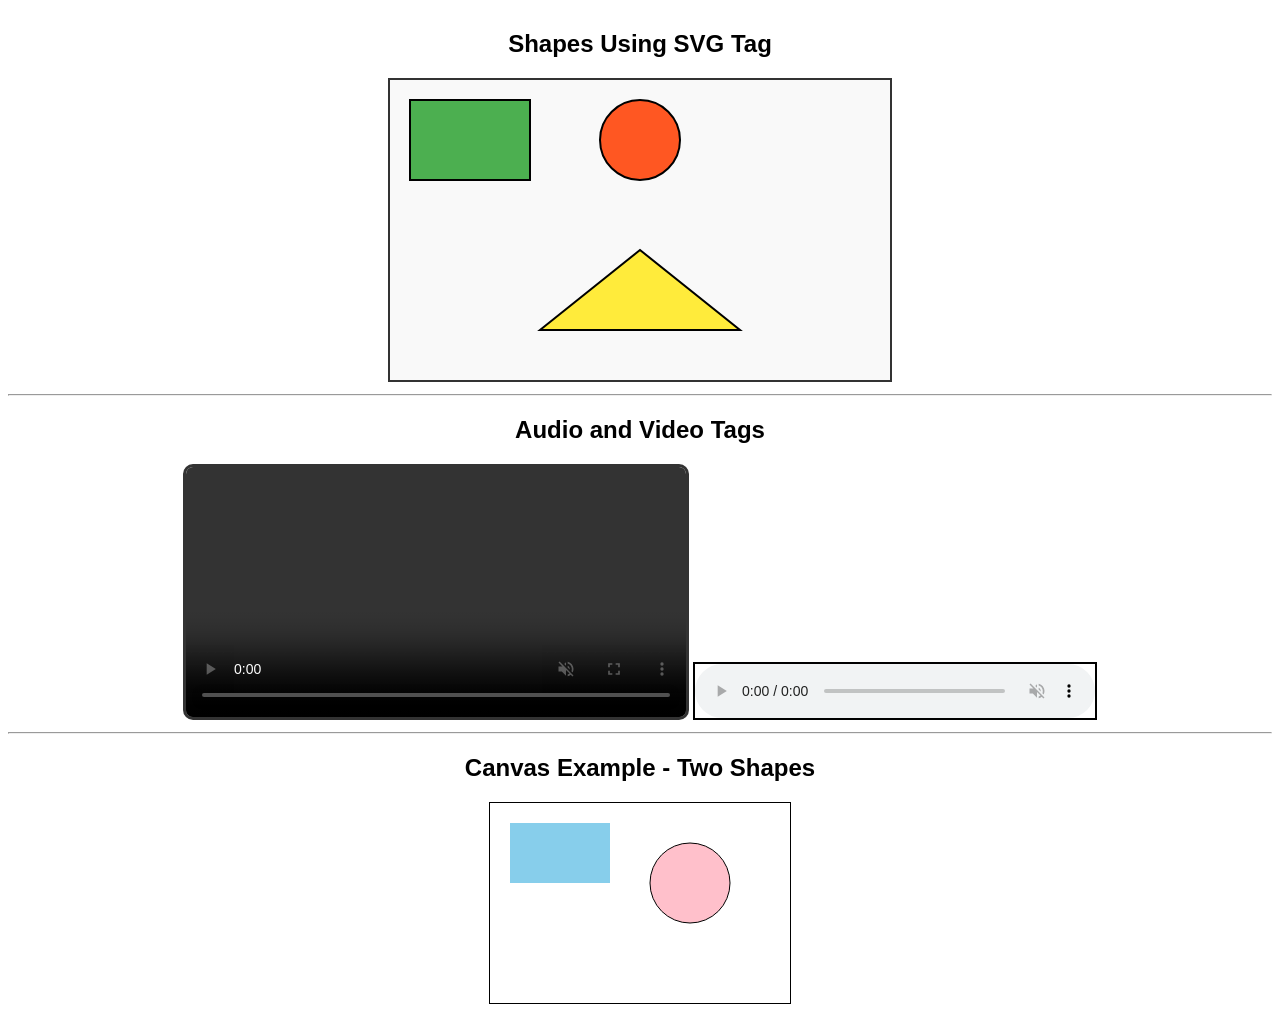
<file: AI Tools for Front-End Developers/Html5/Lab/index.html>
<!DOCTYPE html>
<html lang="en">
<head>
  <meta charset="UTF-8">
  <meta name="viewport" content="width=device-width, initial-scale=1.0">
  <title>SVG Shapes Example</title>
  <style>
    body {
      font-family: Arial, sans-serif;
      text-align: center;
      margin-top: 30px;
     
    }
    svg {
      border: 2px solid #333;
      background-color: #f9f9f9;
    }

    video {
      width: 500px;
      border: 3px solid #333;
      border-radius: 10px;
    }
    audio {
      margin-top: 20px;
      width: 400px;
      border: 2px solid ;
    }

  </style>
</head>
<body>

  <h2>Shapes Using SVG Tag</h2>
  <svg width="500" height="300">
    <rect x="20" y="20" width="120" height="80" fill="#4caf50" stroke="black" stroke-width="2" />
    <circle cx="250" cy="60" r="40" fill="#ff5722" stroke="black" stroke-width="2" />
    <polygon points="150,250 250,170 350,250" fill="#ffeb3b" stroke="#000" stroke-width="2" />
  </svg>

  <hr>
   <h2>Audio and Video Tags </h2>

  <video src="https://www.w3schools.com/html/mov_bbb.mp4"  
         muted 
         loop 
         autoplay 
         controls>
  </video>

  <audio src="https://www.orangefreesounds.com/wp-content/uploads/2015/06/Sound-of-a-peacock.mp3"
         muted 
         loop 
         autoplay 
         controls> 
  </audio>

  <hr>
    <h2>Canvas Example - Two Shapes</h2>
  <canvas id="myCanvas" width="300" height="200" style="border:1px solid #000000;">
    Your browser does not support the HTML canvas tag.
  </canvas>

  <script>
    var c = document.getElementById("myCanvas");
    var ctx = c.getContext("2d");
    ctx.fillStyle = "skyblue";
    ctx.fillRect(20, 20, 100, 60);

    ctx.beginPath();
    ctx.arc(200, 80, 40, 0, 2 * Math.PI);
    ctx.fillStyle = "pink";
    ctx.fill();
    ctx.stroke();
  </script>
</body>
</html>
</file>
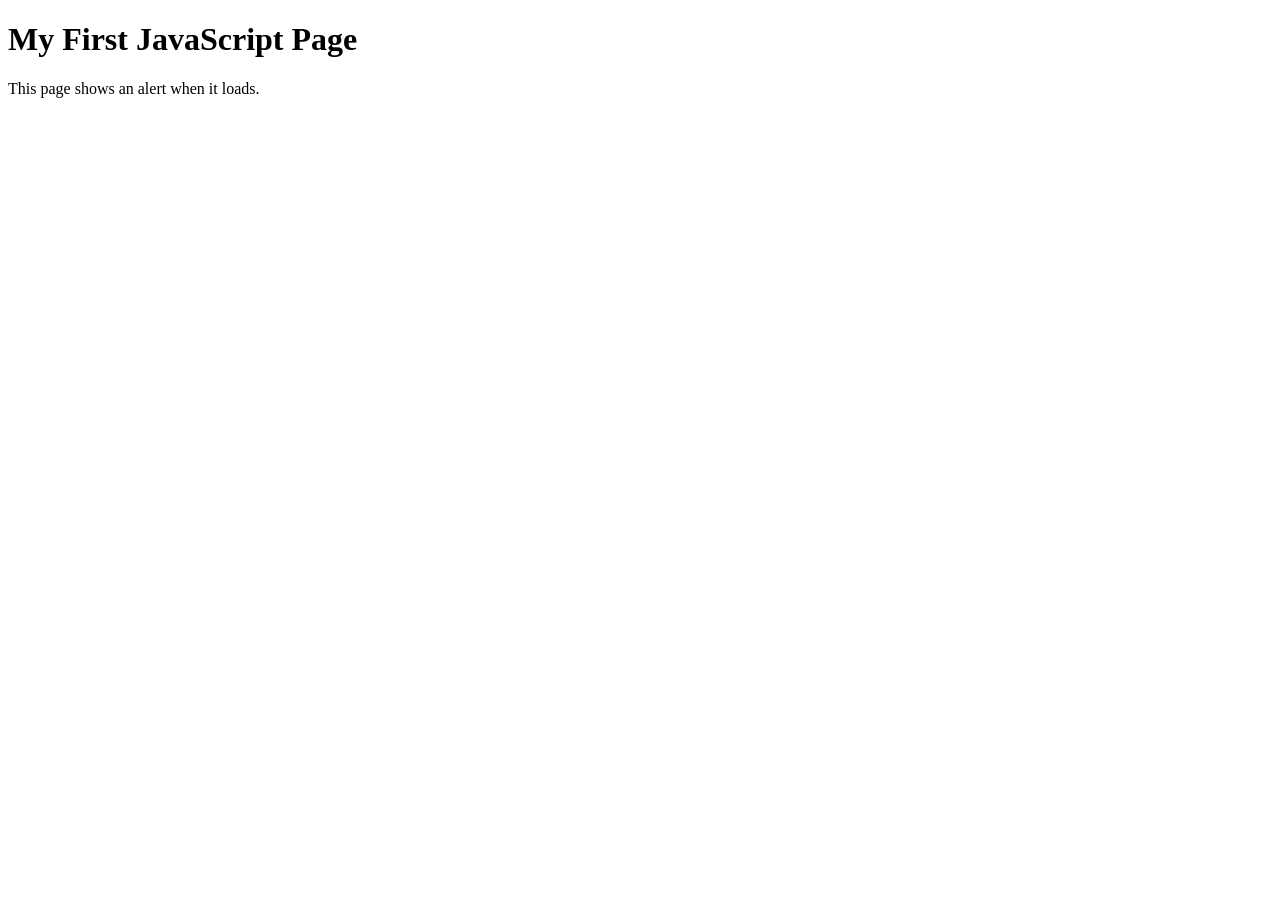
<file: AI Tools for Front-End Developers/Javascript/assignment/Lab_Task/1-task/index.html>
<!-- Task:
• Create a simple HTML page and add a <script>tag within the page.
• Write JavaScript code to display an alert box with the message "Welcome
toJavaScript!" when the page loads. -->

<!DOCTYPE html>
<html lang="en">
<head>
    <meta charset="UTF-8">
    <meta name="viewport" content="width=device-width, initial-scale=1.0">
    <title>Document</title>
</head>
<body>

    <h1>My First JavaScript Page</h1>
    <p>This page shows an alert when it loads.</p>
    
    <script>
         
         alert("welcome to JavaScript!..")
    </script>
</body>
</html>
</file>
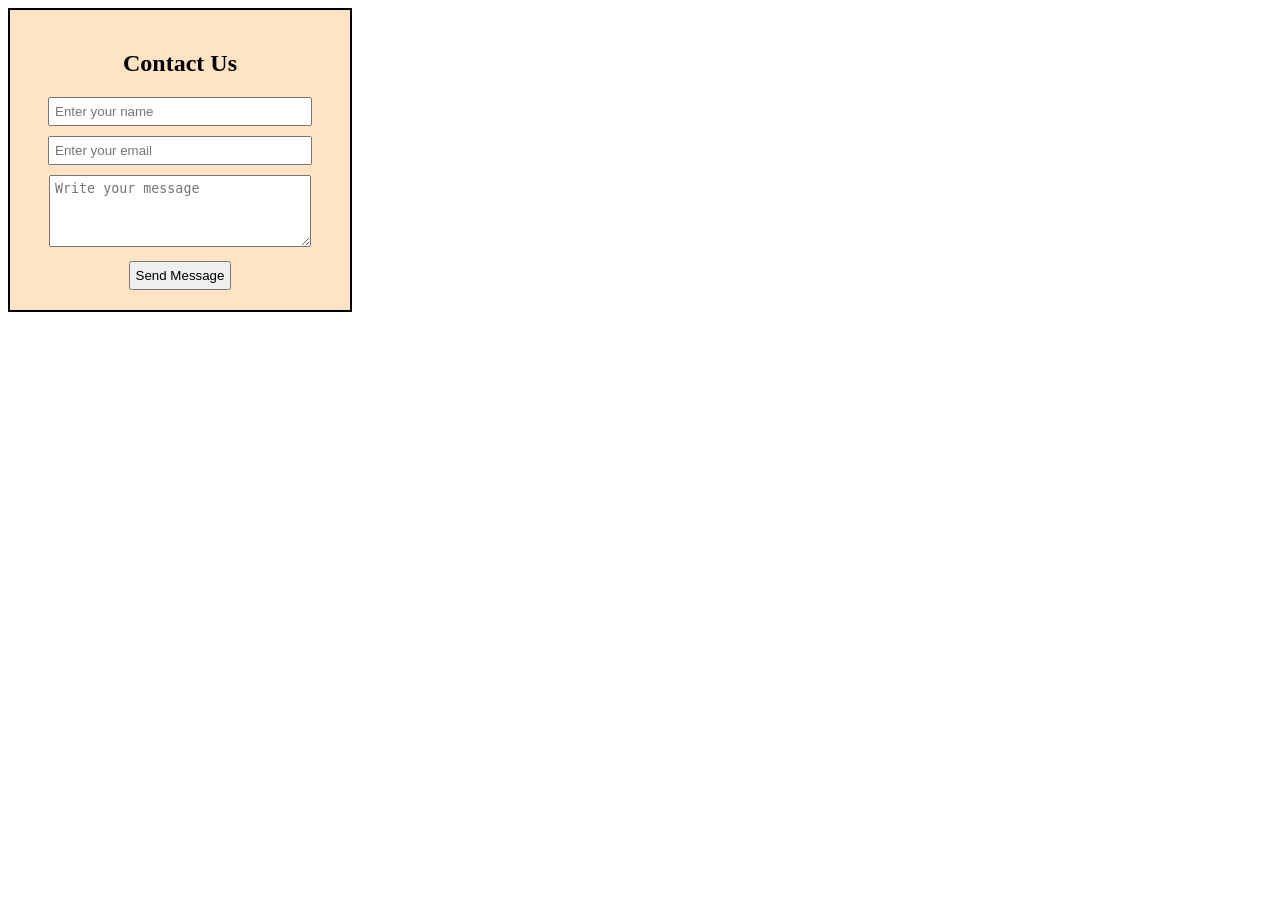
<file: AI Tools for Front-End Developers/Css/css_lab/1_HTML_Forms/form.html>
<!DOCTYPE html>
<html lang="en">
<head>
  <meta charset="UTF-8">
  <meta name="viewport" content="width=device-width, initial-scale=1.0">
  <title>Contact Form</title>
  
  <link rel="stylesheet" href="form.css">
</head>
<body>

  

  <div id="container">
    <h2>Contact Us</h2>
  <form id="contact-form">
    <div class="form-group">
      <input type="text" id="name" class="form-field" placeholder="Enter your name" required>
    </div>

    <div class="form-group">
      <input type="email" id="email" class="form-field" placeholder="Enter your email" required>
    </div>

    <div class="form-group">
      <textarea id="message" class="form-field" rows="4" placeholder="Write your message"></textarea>
    </div>

    <input type="submit" id="submit-btn" value="Send Message">
  </form>
  </div>
</body>
</html>
</file>
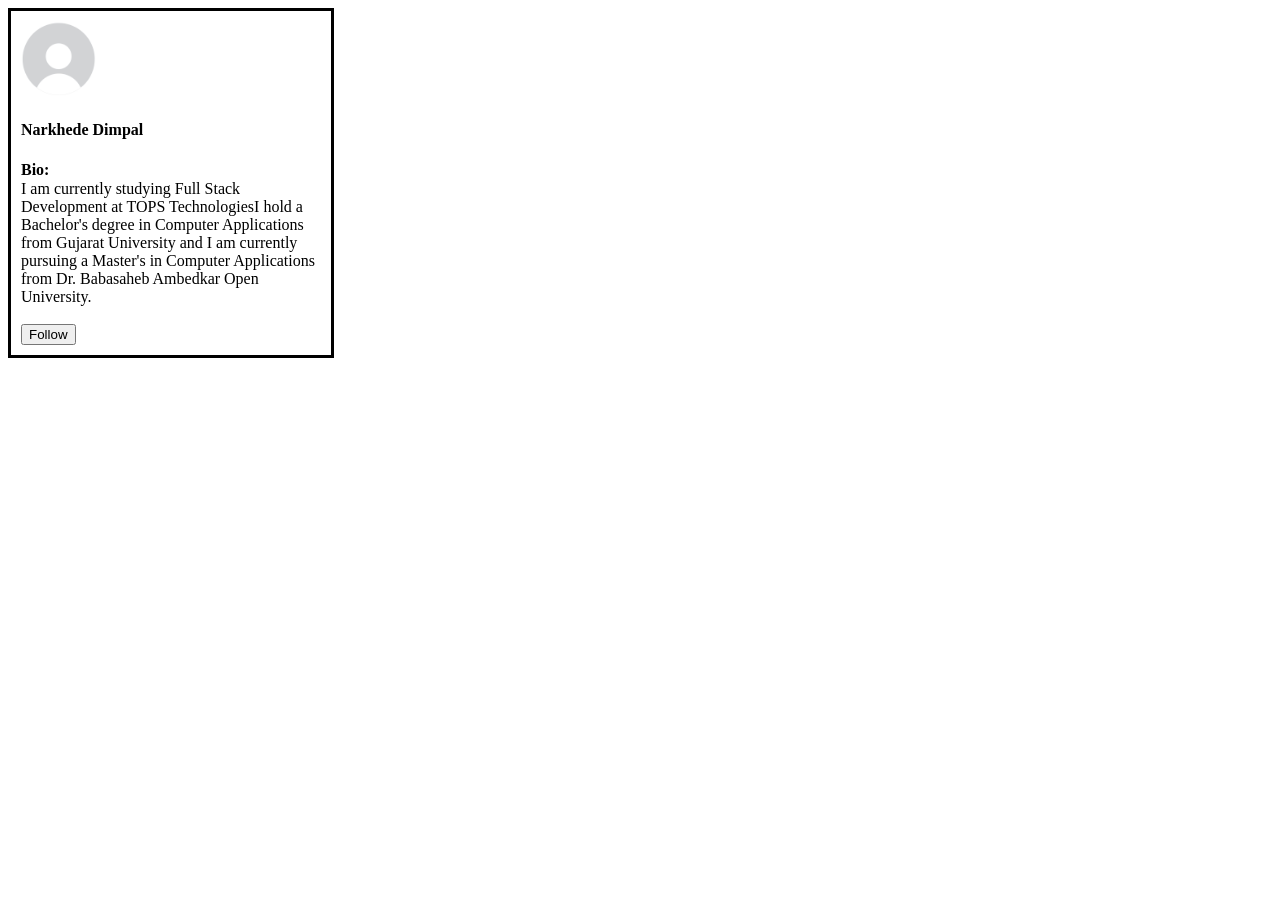
<file: AI Tools for Front-End Developers/Css/css_lab/2_profile_card_layout/profile.html>
<!DOCTYPE html>
<html lang="en">
<head>
    <meta charset="UTF-8">
    <meta name="viewport" content="width=device-width, initial-scale=1.0">
    <title>Document</title>
    <link rel="stylesheet" href="profile.css">
</head>
<body>
   <div>
        <div class="profile-card">
            <div class="profile-img">
                <img src="profile_img_task.jpg">
            </div>
            <div>
                <h4>Narkhede Dimpal</h4>
                <h4 class="bio-title">
                    Bio:
                </h4>
                <p class="bio-text">
                    I am currently studying Full Stack Development at TOPS TechnologiesI hold a Bachelor's degree in Computer Applications from Gujarat University and 
                    I am currently pursuing a Master's in Computer Applications from Dr. Babasaheb Ambedkar Open University. 
                </p>
            </div>
            <div>
              <br> <button type="submit">Follow</button>
            </div>

        </div>
   </div> 
</body>
</html>
</file>
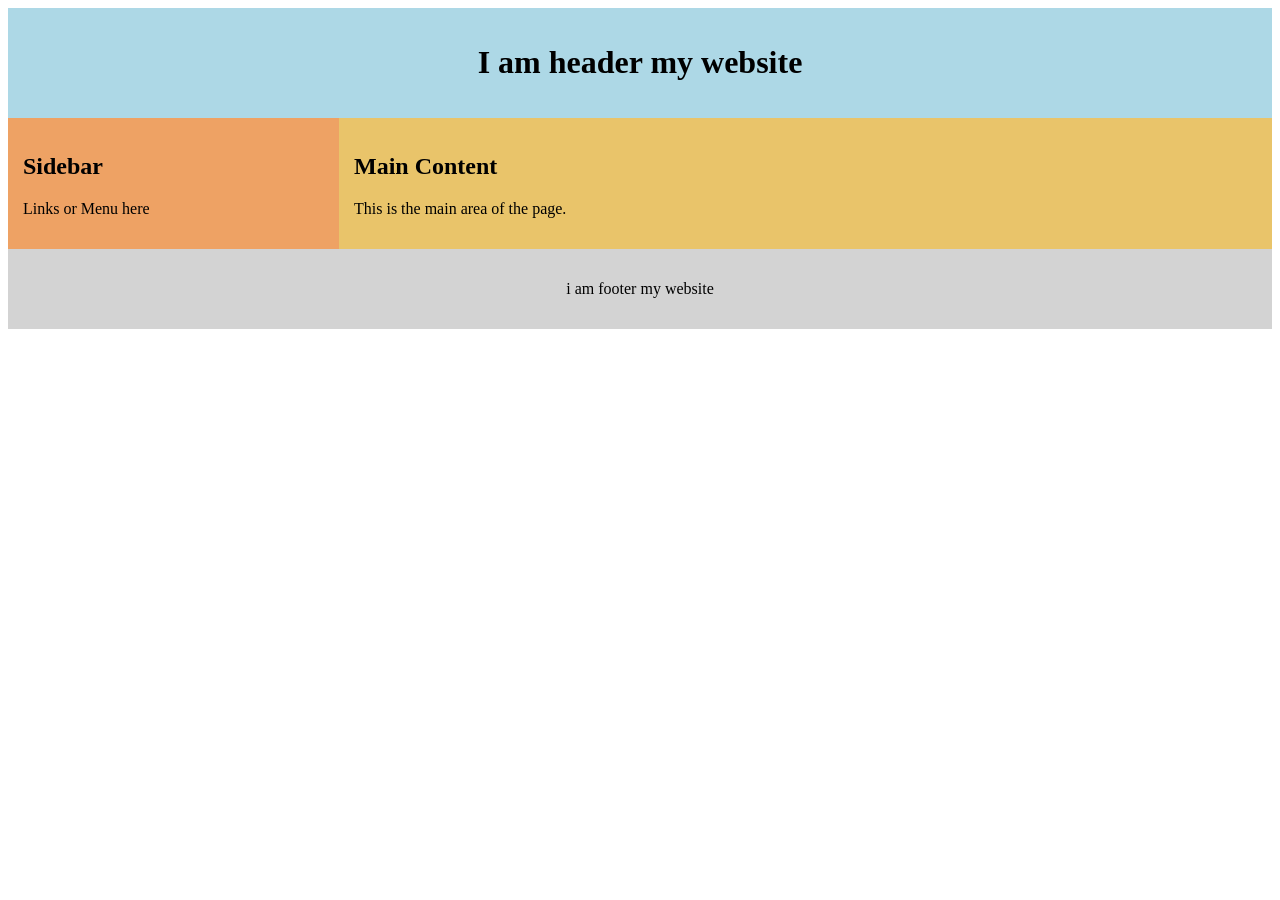
<file: AI Tools for Front-End Developers/Css/css_lab/3_webpage_layout/webpage.html>
<!DOCTYPE html>
<html lang="en">
<head>
    <meta charset="UTF-8">
    <meta name="viewport" content="width=device-width, initial-scale=1.0">
    <title>Document</title>
    
    <link rel="stylesheet" href="webpage.css">
</head>
<body>
    <header>
        <h1>I am header my website</h1>
    </header>

    <div class="container">
    <aside class="sidebar">
      <h2>Sidebar</h2>
      <p>Links or Menu here</p>
    </aside>

    <main class="main-content">
      <h2>Main Content</h2>
      <p>This is the main area of the page.</p>
    </main>
  </div>

  <footer>
    <p>i am footer my website</p>
  </footer>

</body>
</html>
</file>
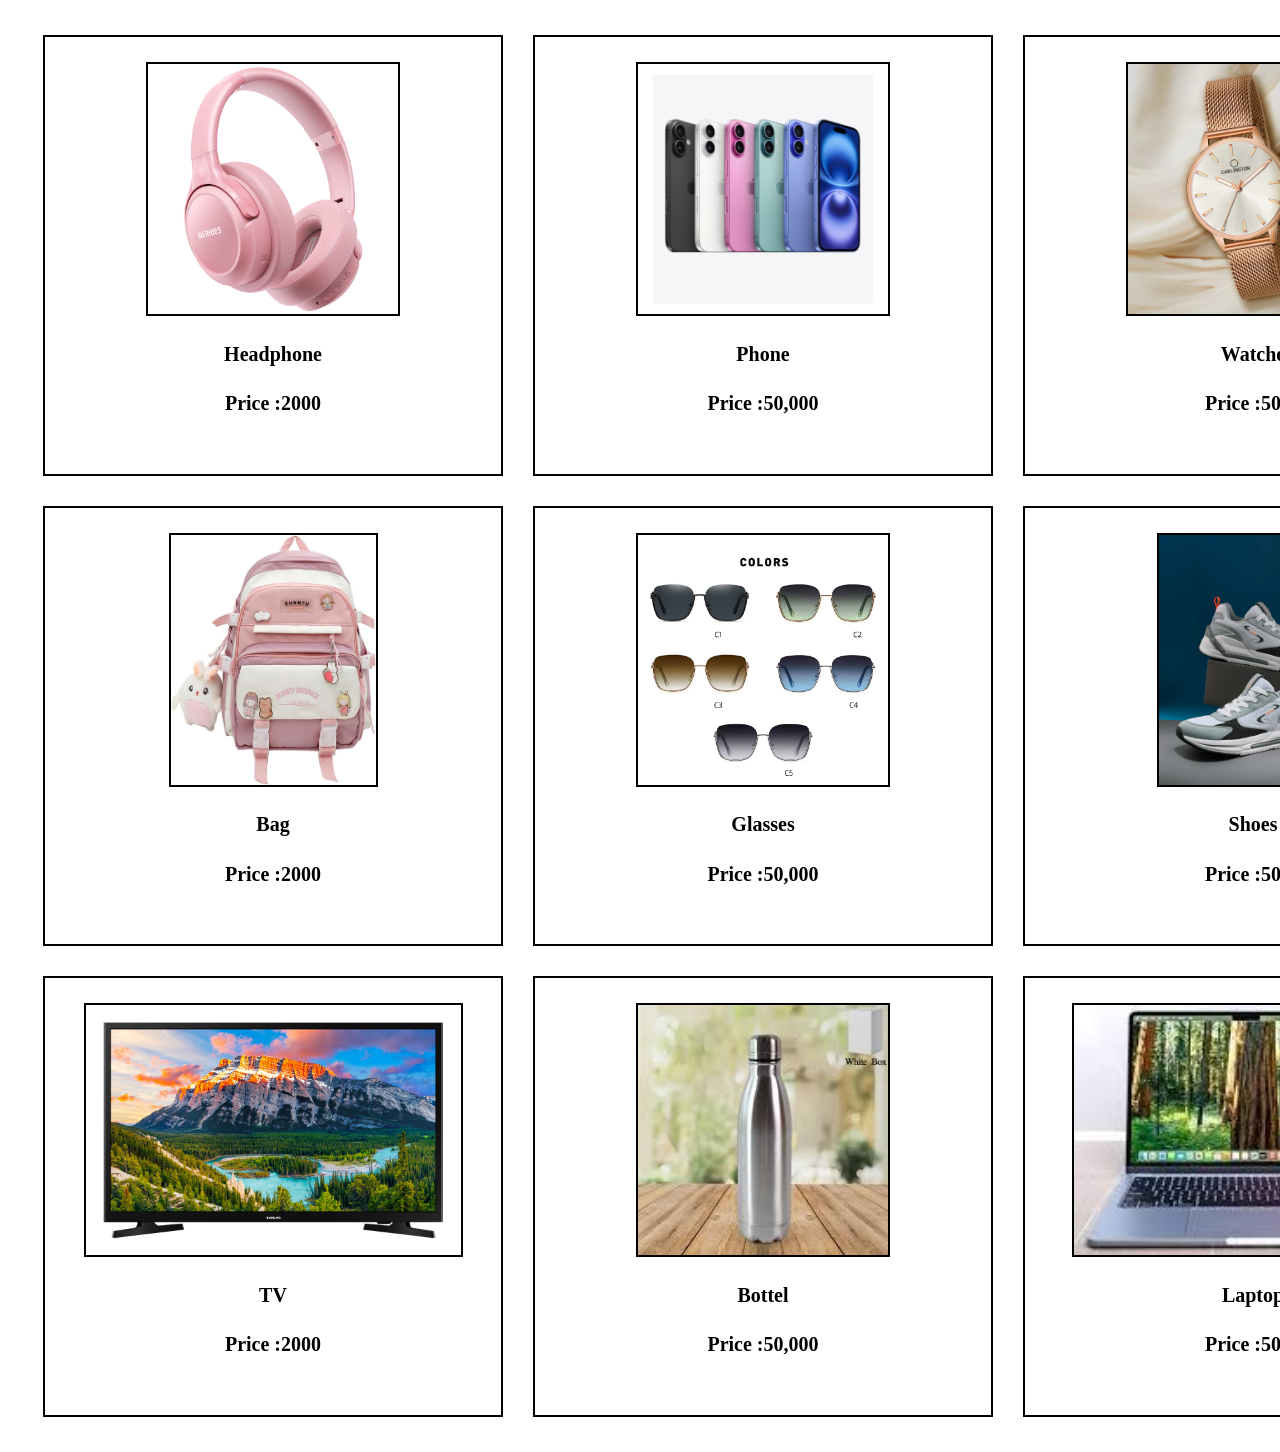
<file: AI Tools for Front-End Developers/Css/css_lab/4_product_cards/product.html>
<!DOCTYPE html>
<html lang="en">
<head>
    <meta charset="UTF-8">
    <meta name="viewport" content="width=device-width, initial-scale=1.0">
    <title>Document</title>
    <link rel="stylesheet" href="product.css">
</head>
<body>
    <div class="main-box">
        <div class="box-body">
            <div class="inner-box">
                <img src="headphone.jpg" alt="Loading">
                <h4>Headphone</h4>
                <h5> Price :2000</h5>
            </div>
            <div class="inner-box">
               <img src="mobilephone_3.jpg" alt="Loading">
                <h4>Phone</h4>
                <h5> Price :50,000</h5>  
            </div>
            <div class="inner-box">
               <img src="watches_2.jpg" alt="Loading">
                <h4>Watche</h4>
                <h5> Price :5000</h5> 
            </div>

            <div class="inner-box">
                <img src="bag-6.jpg" alt="Loading">
                <h4>Bag</h4>
                <h5> Price :2000</h5>
            </div>
            <div class="inner-box">
               <img src="glasses-9.avif" alt="Loading">
                <h4>Glasses</h4>
                <h5> Price :50,000</h5>  
            </div>
            <div class="inner-box">
               <img src="shoes-5.webp" alt="Loading">
                <h4>Shoes</h4>
                <h5> Price :5000</h5> 
            </div>

            <div class="inner-box">
                <img src="tv-4.jpg" alt="Loading">
                <h4>TV</h4>
                <h5> Price :2000</h5>
            </div>
            <div class="inner-box">
               <img src="bottel-7.jpg" alt="Loading">
                <h4>Bottel</h4>
                <h5> Price :50,000</h5>  
            </div>
            <div class="inner-box">
               <img src="laptop-8.jpg" alt="Loading">
                <h4>Laptop</h4>
                <h5> Price :5000</h5> 
            </div>
            
        </div>
    </div>
</body>
</html>
</file>
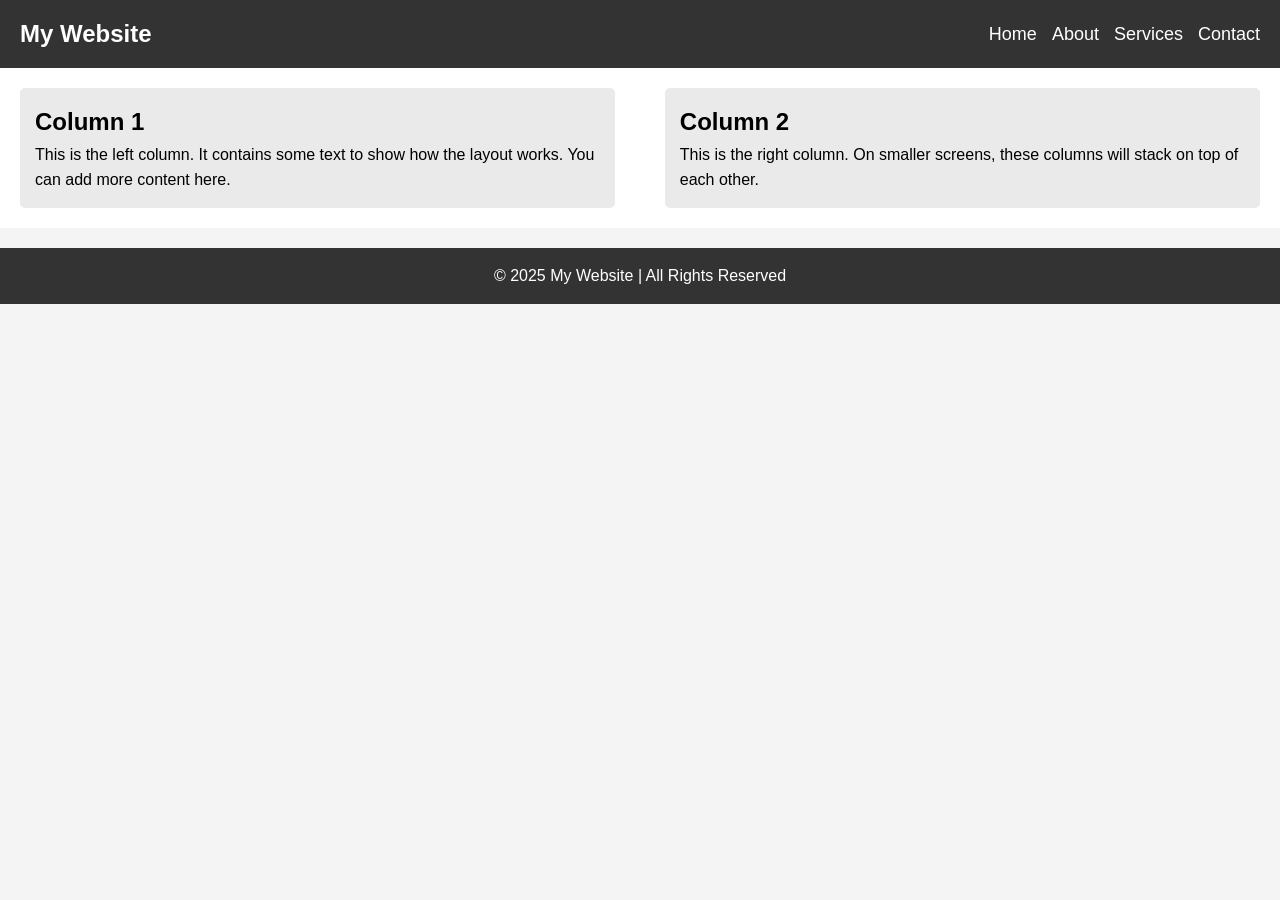
<file: AI Tools for Front-End Developers/Css/css_lab/5_responsive_webpage/responsivepage.html>
<!DOCTYPE html>
<html lang="en">
<head>
    <meta charset="UTF-8">
    <meta name="viewport" content="width=device-width, initial-scale=1.0">
    <title>Responsive Webpage</title>
    <link rel="stylesheet" href="style.css">
</head>
<body>
    <nav class="navbar">
        <h1>My Website</h1>
        <ul>
            <li><a href="#">Home</a></li>
            <li><a href="#">About</a></li>
            <li><a href="#">Services</a></li>
            <li><a href="#">Contact</a></li>
        </ul>
    </nav>

    <div class="content">
        <div class="column left">
            <h2>Column 1</h2>
            <p>This is the left column. It contains some text to show how the layout works. You can add more content here.</p>
        </div>
        <div class="column right">
            <h2>Column 2</h2>
            <p>This is the right column. On smaller screens, these columns will stack on top of each other.</p>
        </div>
    </div>

    <footer class="footer">
        <p>&copy; 2025 My Website | All Rights Reserved</p>
    </footer>

</body>
</html>
</file>
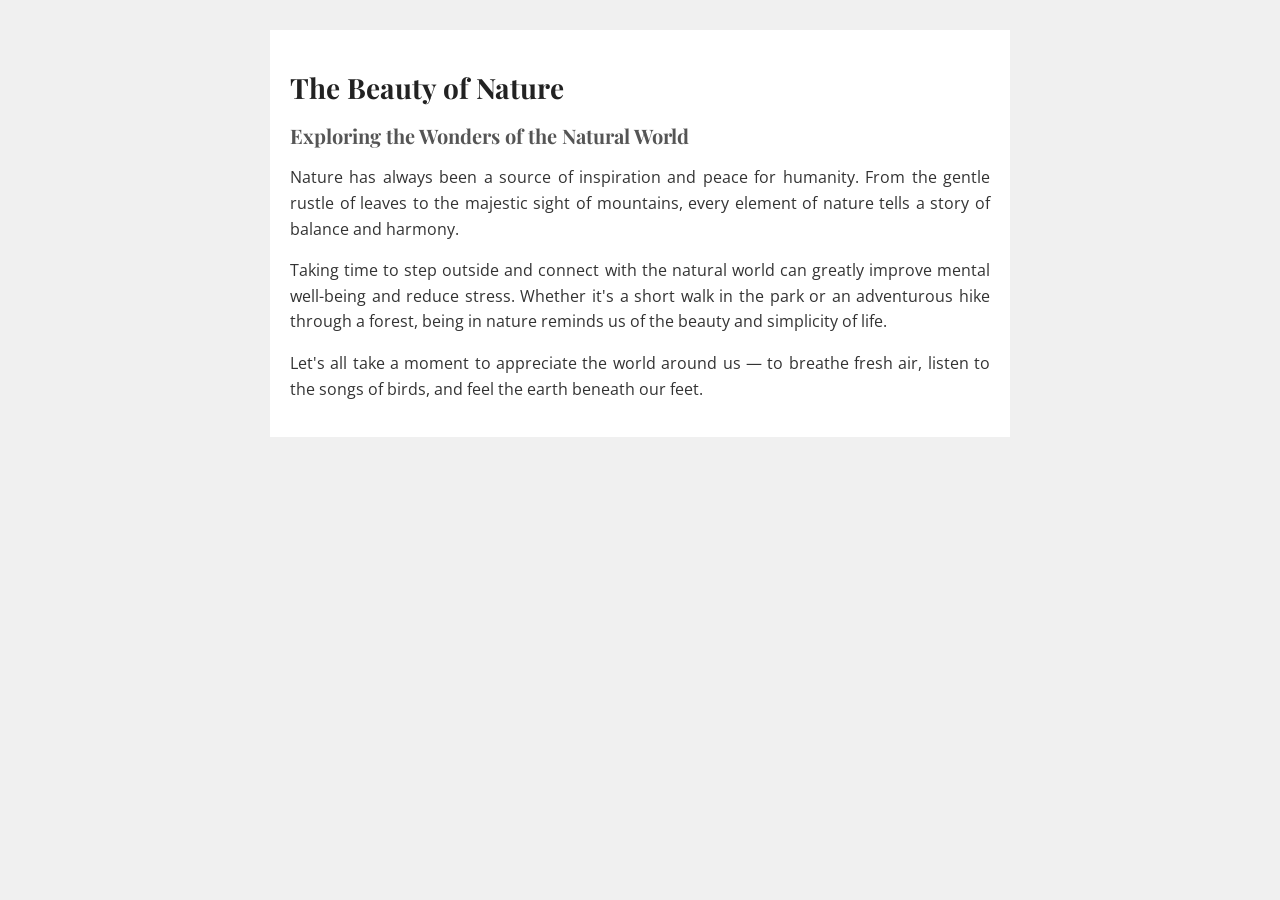
<file: AI Tools for Front-End Developers/Css/css_lab/6_blog_post_layout/blog.html>
<!DOCTYPE html>
<html lang="en">
<head>
    <meta charset="UTF-8">
    <meta name="viewport" content="width=device-width, initial-scale=1.0">
    <title>Simple Blog Post</title>

   
    <link href="https://fonts.googleapis.com/css2?family=Playfair+Display:wght@600&family=Open+Sans&display=swap" rel="stylesheet">

    <link rel="stylesheet" href="blog.css">
</head>
<body>

    <div class="blog-container">
        <h1 class="blog-title">The Beauty of Nature</h1>
        <h2 class="blog-subtitle">Exploring the Wonders of the Natural World</h2>

        <p class="blog-content">
            Nature has always been a source of inspiration and peace for humanity. 
            From the gentle rustle of leaves to the majestic sight of mountains, 
            every element of nature tells a story of balance and harmony.  
        </p>

        <p class="blog-content">
            Taking time to step outside and connect with the natural world can greatly 
            improve mental well-being and reduce stress. Whether it's a short walk in 
            the park or an adventurous hike through a forest, being in nature reminds us 
            of the beauty and simplicity of life.
        </p>

        <p class="blog-content">
            Let's all take a moment to appreciate the world around us — to breathe fresh air, 
            listen to the songs of birds, and feel the earth beneath our feet.
        </p>
    </div>

</body>
</html>
</file>
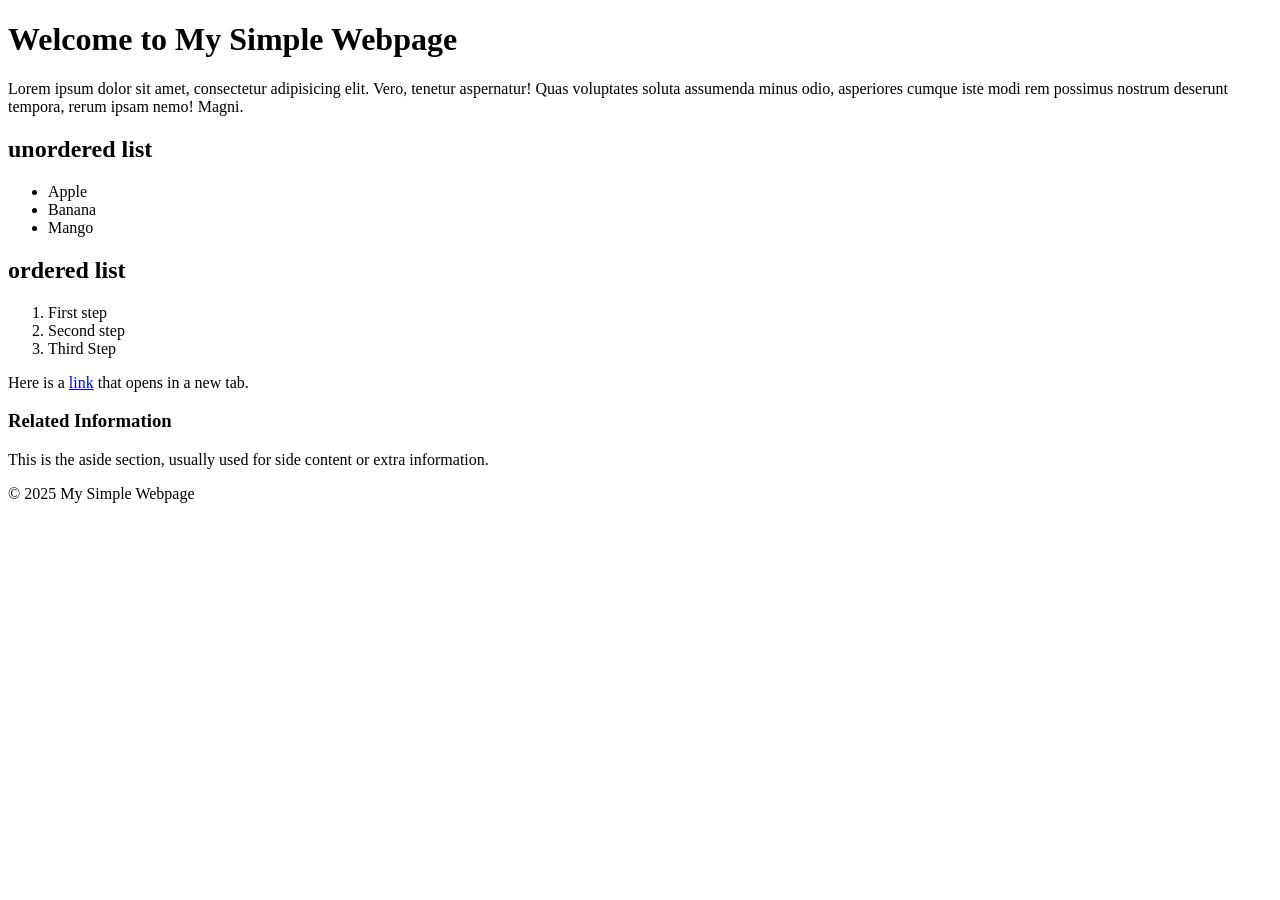
<file: AI Tools for Front-End Developers/Html/lab/HTML_BASIC/html_basic.html>
<!-- Task: Create a simple HTML webpage that includes:
    • A header (<header>), footer (<footer>), main section (<main>), and aside section (<aside>).
    • A paragraph with some basic text.
    • A list (both ordered and unordered).
    • A link that opens in a new tab. -->

<!DOCTYPE html>
<html lang="en">
<head>
    <meta charset="UTF-8">
    <meta name="viewport" content="width=device-width, initial-scale=1.0">
    <title>Document</title>
</head>
<body>
    <header>
         <h1>Welcome to My Simple Webpage</h1>
    </header>
    <main>
        <p>Lorem ipsum dolor sit amet, consectetur adipisicing elit. Vero, tenetur aspernatur! Quas voluptates soluta assumenda minus odio, asperiores cumque iste modi rem possimus nostrum deserunt tempora, rerum ipsam nemo! Magni.</p>

        <h2>unordered list</h2>
        <ul>
            <li>Apple</li>
            <li>Banana</li>
            <li>Mango</li>
        </ul>

        <h2>ordered list</h2>
        <ol>
            <li>First step</li>
            <li>Second step</li>
            <li>Third Step</li>
        </ol>

         <p>Here is a <a href="https://www.google.com" target="_blank">link</a> that opens in a new tab.</p>
    </main>

     <aside>
        <h3>Related Information</h3>
        <p>This is the aside section, usually used for side content or extra information.</p>
    </aside>

      <footer>
        <p>&copy; 2025 My Simple Webpage</p>
    </footer>
</body>
</html>
</file>
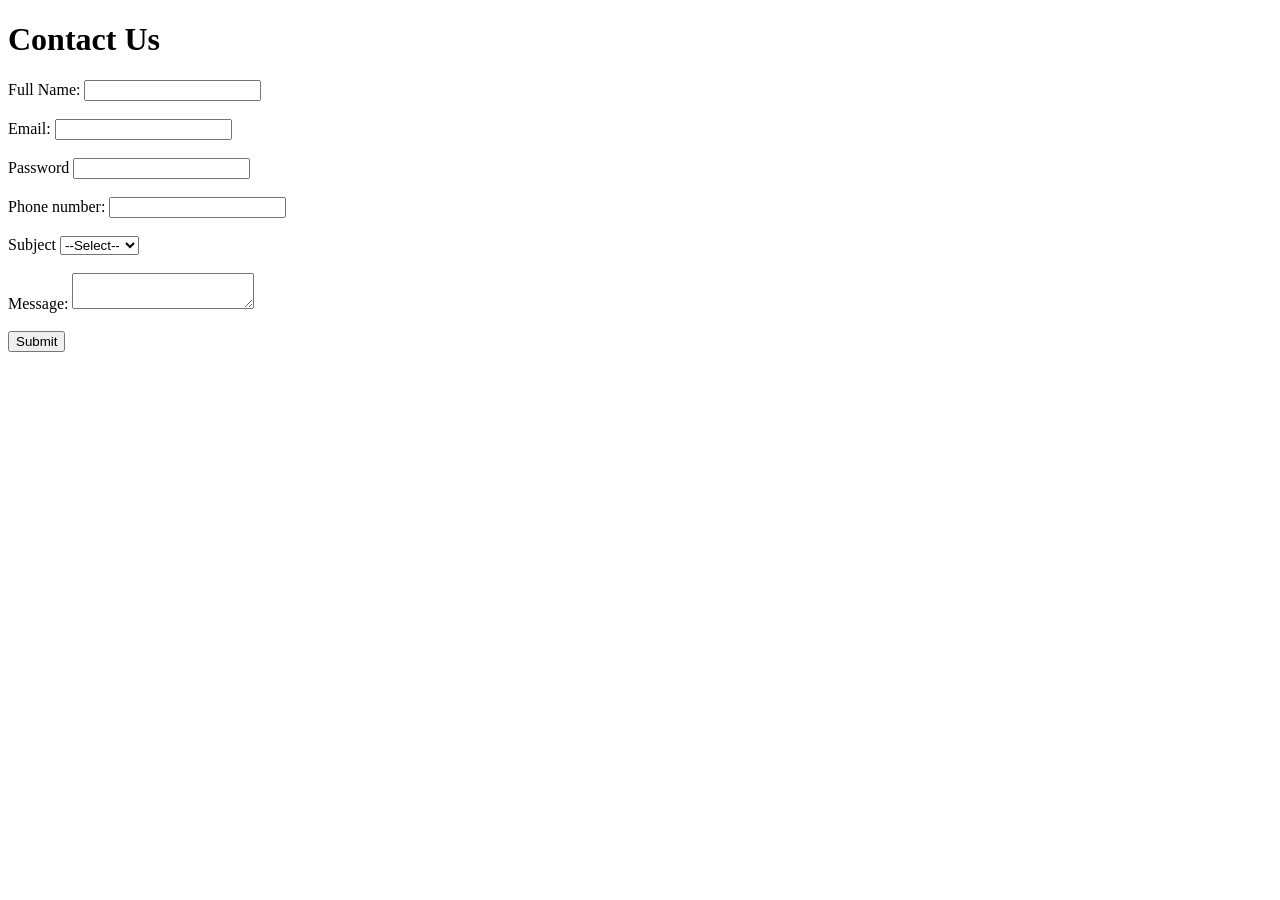
<file: AI Tools for Front-End Developers/Html/lab/HTML_FROMS/HTML_Forms.html>
<!-- Task: Create a contact form with the following fields:
    • Full name (text input)
    • Email (email input)
    • Phone number (tel input)
    • Subject (dropdown menu)
    • Message (textarea)
    • Submit button
Additional Requirements:
    • Use appropriate form validation using required, minlength, maxlength, and pattern.
    • Link form labels with their corresponding inputs using the for attribute. -->

<!DOCTYPE html>
<html lang="en">
<head>
    <meta charset="UTF-8">
    <meta name="viewport" content="width=device-width, initial-scale=1.0">
    <title>Document</title>
</head>
<body>
    <h1>Contact Us</h1>
    <form action="" method="post">
        <label for="fullname">Full Name:</label>
        <input type="text" name="fullname" id="fullname" required>
        <br><br>

        <label for="email">Email:</label>
        <input type="email" name="email" id="email" required>
        <br><br>

        <label for="Password">Password</label>
        <input type="password" name="Password" id="">
        <br><br>

        <label for="Phone">Phone number:</label>
        <input type="tel" name="Phone" id="Phone"  pattern="[0-9]{10}" maxlength="10">
        <br><br>

        <label for="subject">Subject</label>
        <select id="subject" name="subject" required>
            <option>--Select--</option>
            <option>Subject-1</option>
            <option>Subject-2</option>
            <option>Subject-3</option>
        </select>
        <br><br>

        <label for="message">Message:</label>
        <textarea name="message" id="message"></textarea>
        <br><br>

        <input type="submit">

    </form>
</body>
</html>
</file>
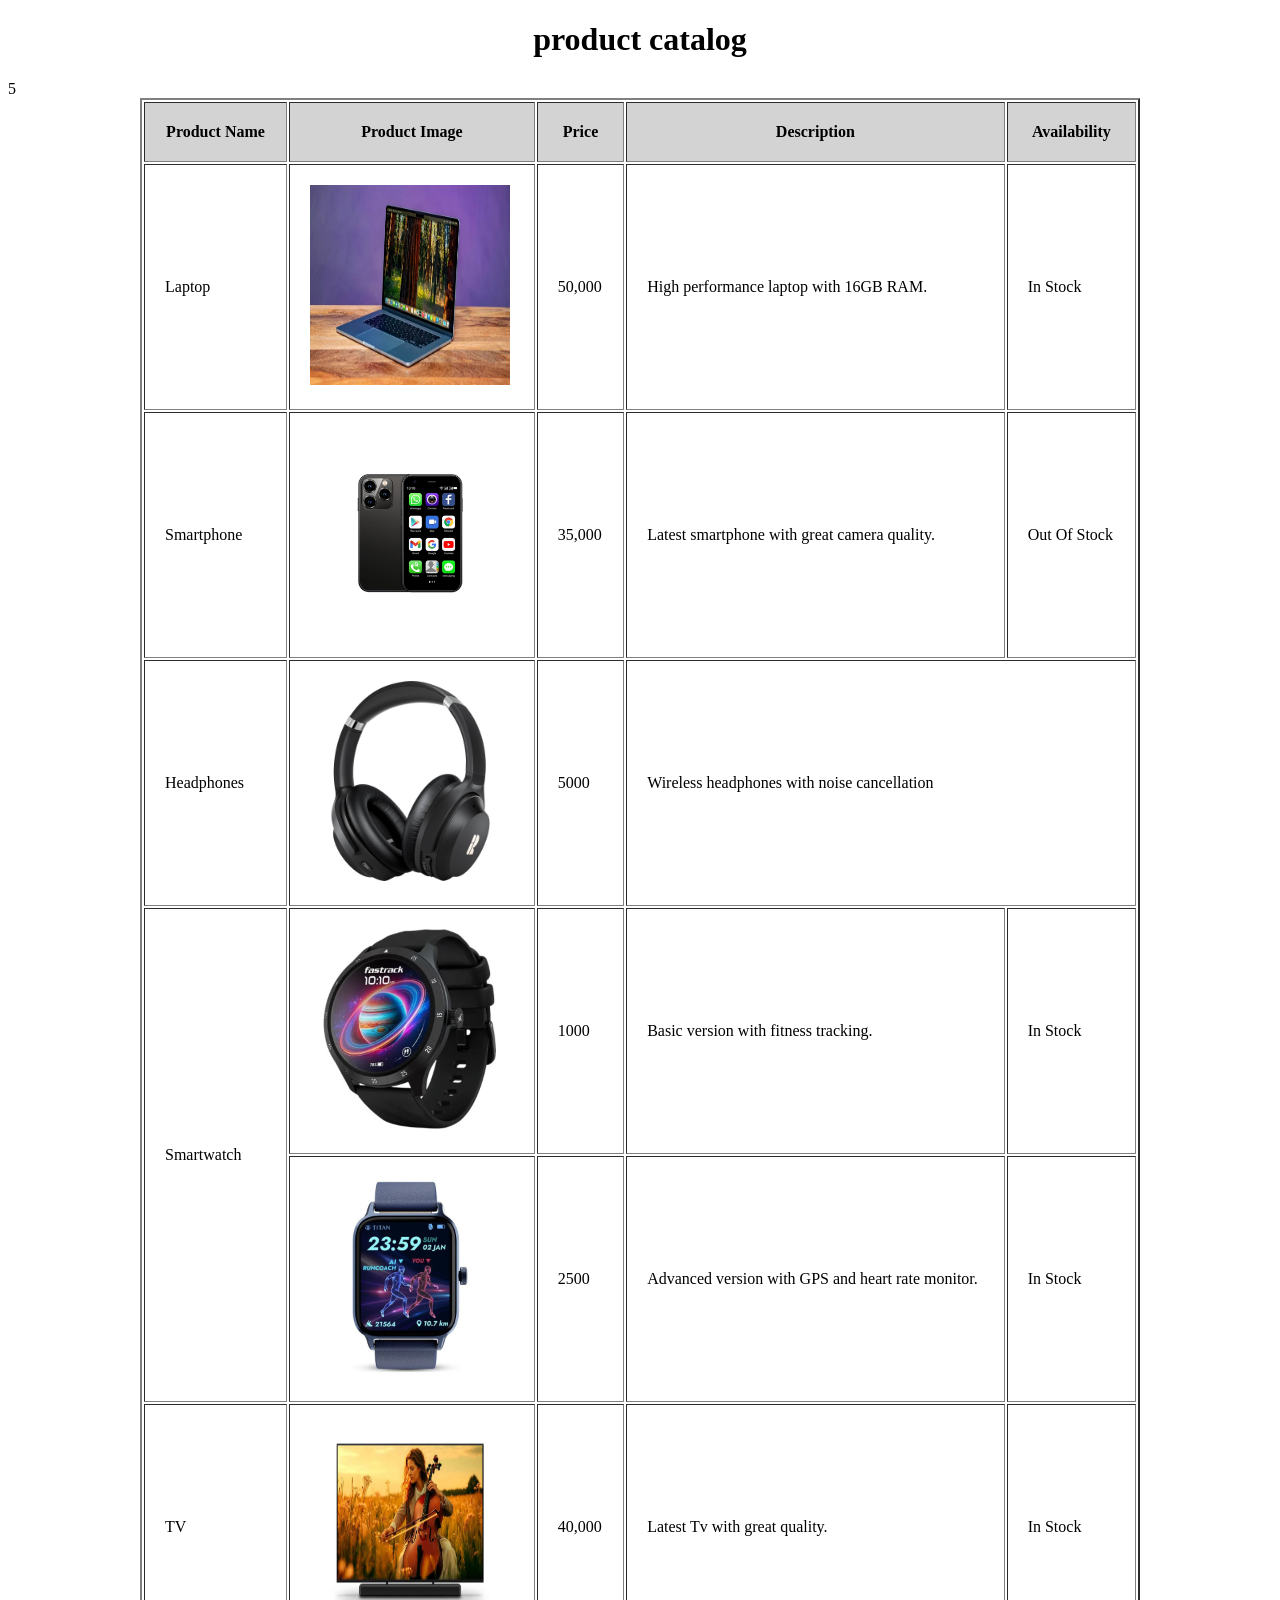
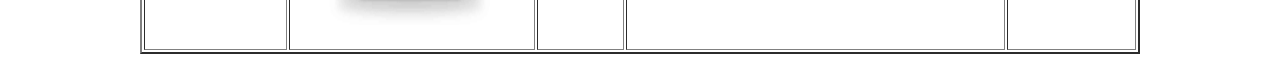
<file: AI Tools for Front-End Developers/Html/lab/HTML_TABLES/HTML_Tables.html>
<!-- Task: Create a product catalog table that includes the following columns:
    • Product Name
    • Product Image (use placeholder image URLs)
    • Price
    • Description
    • Availability (in stock, out of stock)
Additional Requirements:
    • Use thead for the table header.
    • Add a border and some basic styling using inline CSS.
    • Use colspan or rowspan to merge cells where applicable. -->


<!DOCTYPE html>
<html lang="en">
<head>
    <meta charset="UTF-8">
    <meta name="viewport" content="width=device-width, initial-scale=1.0">
    <title>Document</title>
</head>
<body>
    <h1 align="center">product catalog</h1>
    <table border="2px" cellpadding="20px" cellspacing="2px" align="center" height="100px" width="1000px">
        <thead style="background-color: lightgrey;">
            <tr>
                <th>Product Name</th>
                <th>Product Image</th>
                <th>Price</th>
                <th>Description</th>
                <th>Availability</th>
            </tr>
        </thead>
        <tr>
            <td>Laptop</td>
            <td>
                <img src="../image/laptop.jpg" alt="laptop" height="200px" width="200px">
            </td>
            <td>50,000</td>
            <td>High performance laptop with 16GB RAM.</td>
            <td>In Stock</td>
        </tr>

         <tr>
            <td>Smartphone</td>
            <td>
                <img src="../image/smartphone.jpg" alt="smartphone" height="200px" width="200px">
            </td>
            <td>35,000</td>
            <td>Latest smartphone with great camera quality.</td>
            <td>Out Of Stock</td>
        </tr>

        <tr>   
            <td>Headphones</td>
            <td>
                <img src="../image/Headphones.jpg" alt="headphones" height="200px" width="200px">
            </td>
            <td>5000</td>
            <td colspan="2">Wireless headphones with noise cancellation</td>
            <!-- <td>In Stock</td> -->
        </tr>
           
        <tr >
            <td rowspan="2">Smartwatch</td>
            <td>
                <img src="../image/smartwatch.jpg" alt="smartwatch" height="200px" width="200px">
            </td>
            <td>1000</td>
            <td>Basic version with fitness tracking.</td>
            <td>In Stock</td>
        </tr>

        <tr>
            <td>
                <img src="../image/smartwatch2.jpg" alt="smartwatch2" height="200px" width="200px">
            </td>
            <td>2500</td>
            <td>Advanced version with GPS and heart rate monitor.</td>
            <td>In Stock</td>5
        </tr>

        <tr>
            <td>TV</td>
            <td>
                <img src="../image/TV.jpg" alt="TV" height="200px" width="200px">
            </td>
            <td>40,000</td>
            <td>Latest Tv with great quality.</td>
            <td>In Stock</td>
        </tr>
    </table>
</body>
</html>
</file>
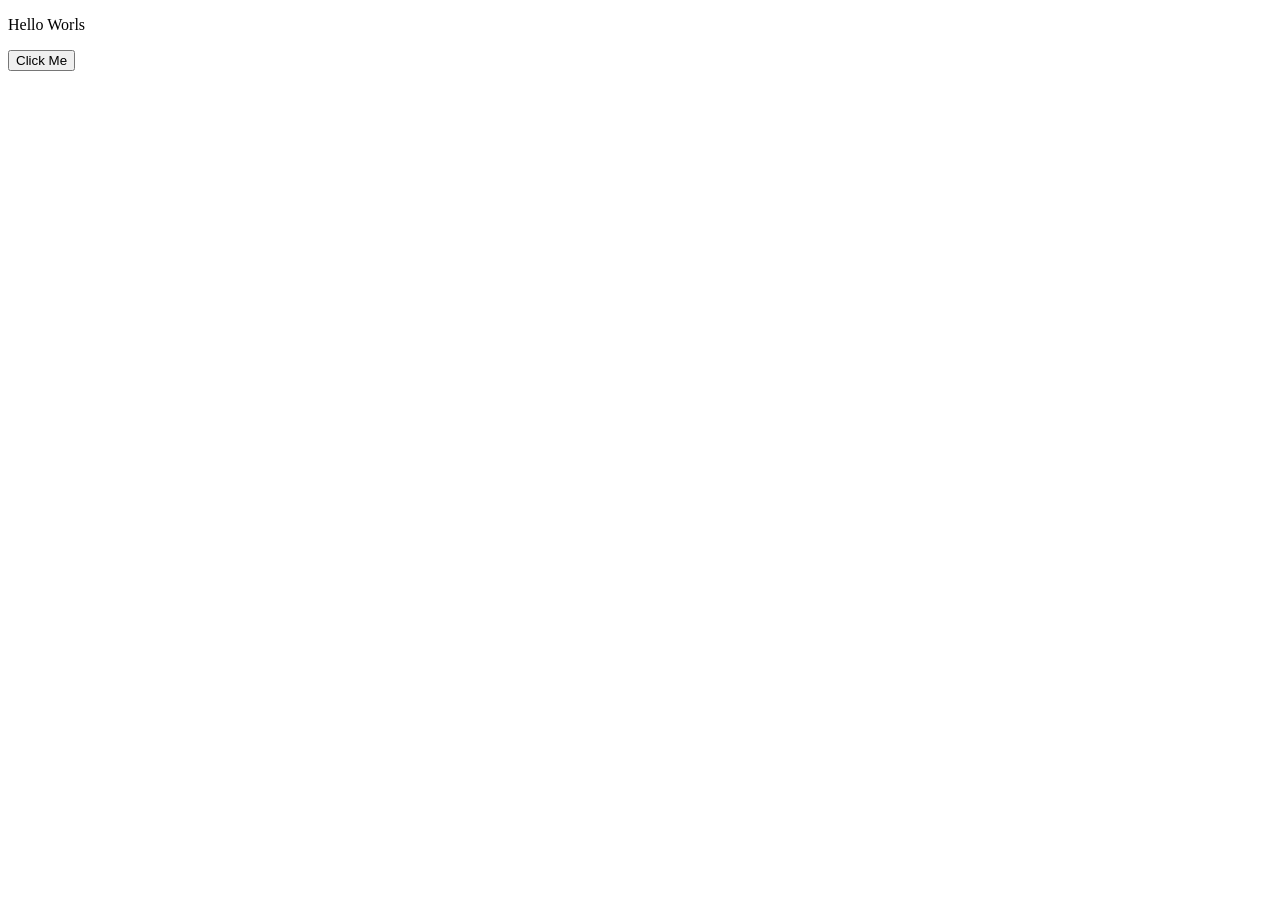
<file: AI Tools for Front-End Developers/Javascript/assignment/Lab_Task/10-DOM Manipulation/DOM.html>
<!-- Task:
    • Create an HTML page with a paragraph (<p>) that displays "Hello, World!".
    • Use JavaScript to:
        • Change the text inside the paragraph to "JavaScript is fun!".
        • Change the color of the paragraph to blue. -->


<!DOCTYPE html>
<html lang="en">
<head>
    <meta charset="UTF-8">
    <meta name="viewport" content="width=device-width, initial-scale=1.0">
    <title>Document</title>
</head>
<body>

    <p id="para">Hello Worls</p>
    <button onclick="changeText()">Click Me</button>


    <script>

        function changeText() 
        {
            let p = document.getElementById("para");
            p.innerHTML = "JavaScript is fun!";
            p.style.color = "blue";
        }


    </script>
    
</body>
</html>
</file>
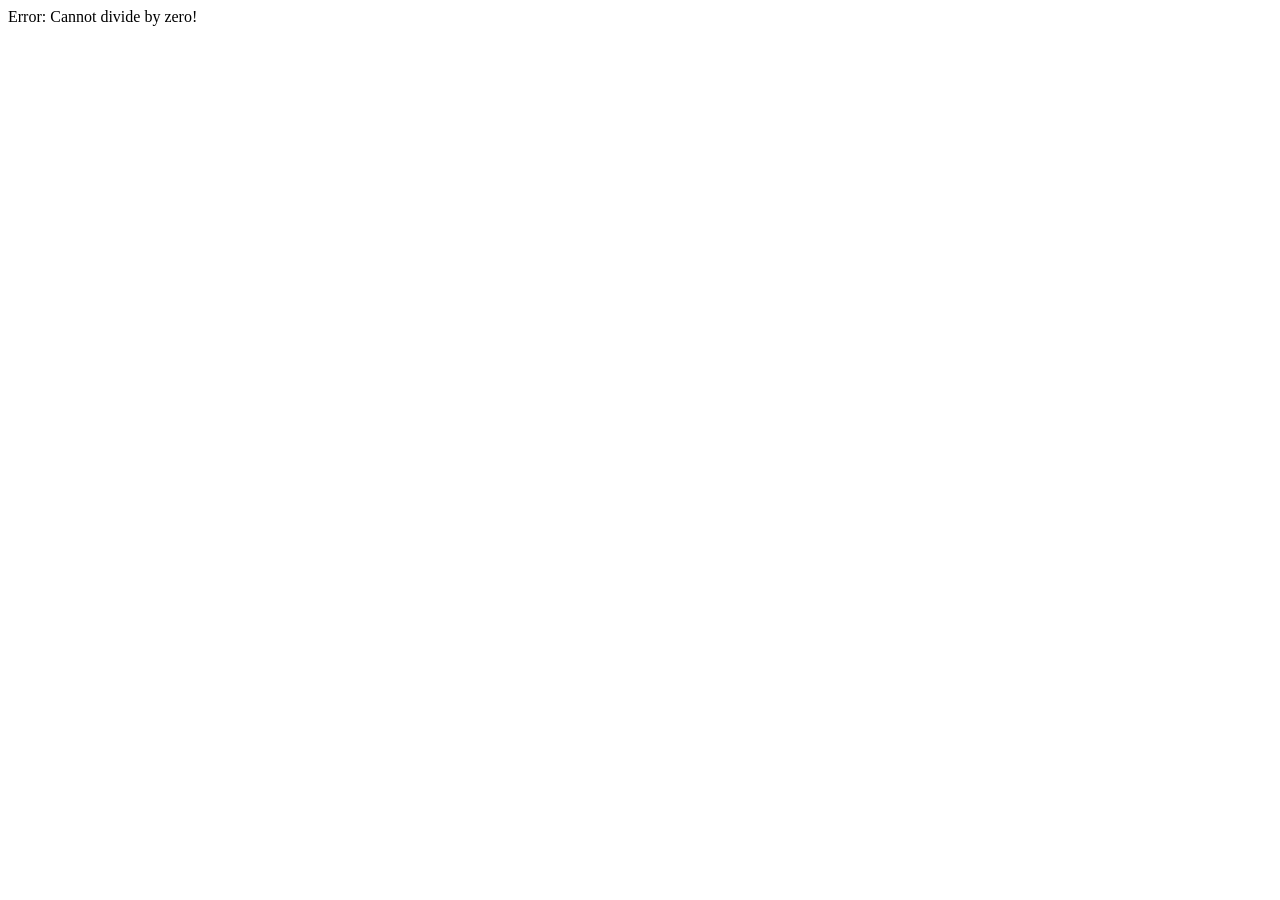
<file: AI Tools for Front-End Developers/Javascript/assignment/Lab_Task/12- Error Handling/Eror_handlig.html>
<!-- Task:
    • Write a JavaScript program that attempts to divide a number by zero. 
        Use trycatchto handle the error and display an appropriate error message. -->

<!DOCTYPE html>
<html lang="en">
<head>
    <meta charset="UTF-8">
    <meta name="viewport" content="width=device-width, initial-scale=1.0">
    <title>Document</title>
</head>
<body>

    <script>

        try 
        {
            let a = Number(prompt("Enter first number:"));
            let b = Number(prompt("Enter second number:"));

            if (b === 0) 
            {
                throw "Cannot divide by zero!";
            }

            let result = a / b;
            document.write("Result: " + result);

        } 
        catch (error) 
        {
            document.write("Error: " + error);
        }

    </script>
    

</body>
</html>
</file>
<file: AI Tools for Front-End Developers/Css/css_lab/1_HTML_Forms/form.css>
#container{

    border: 2px solid black;
    width: 300px;
     background-color: bisque;
     text-align: center;
     padding: 20px;

}

.form-group{
    padding-bottom: 10px;
  
}
 
.form-field{ 
    width: 250px;
    padding: 5px;
}

#submit-btn{

    padding: 5px;
}

#submit-btn:hover{
     background-color: #357abd;
     color: white;
}
</file>
<file: AI Tools for Front-End Developers/Css/css_lab/2_profile_card_layout/profile.css>
.profile-card{
    width: 300px;
    height: auto;
    border: 3px solid black;
    padding: 10px;
}
.profile-img img{
    width: auto;
    height: 75px;
}
.bio-title{
    margin-bottom: 0px;
}
.bio-text{
    margin-top: 1px;
    margin-bottom: 0px;
}
</file>
<file: AI Tools for Front-End Developers/Css/css_lab/3_webpage_layout/webpage.css>
header, footer {
  background: lightblue;
  text-align: center;
  padding: 15px;
}

footer {
  background: lightgray;
}

.container {
  display: flex;
}


.sidebar {
  background: #eea264;
  flex: 1;
  padding: 15px;
}


.main-content {
  background: #e9c46a;
  flex: 3;
  padding: 15px;
}

@media (max-width: 768px) {
  .container {
    flex-direction: column;
  }
}
</file>
<file: AI Tools for Front-End Developers/Css/css_lab/4_product_cards/product.css>
.main-box{

    margin: 35px;
}

.box-body{
    display: grid;
    grid-template-columns: 460px 460px 460px;
    gap: 30px;
   
}

.inner-box{

    padding: 25px;
}

.box-body div img{
    display: block;
    height: 250PX;
    width: auto;
    margin: 0 auto;
    border: 2px solid black;
}
h4,h5{
    text-align: center;
    font-size: 20px;
}

h5{
    margin-top: 15px;
}

.box-body div{
    border:  2px solid black;
    cursor: pointer;
}

.box-body div:hover{
    box-shadow: rgba(100, 100, 111, 0.7) 0px 7px 29px 0px;
    transform:translatey(10px);
}
</file>
<file: AI Tools for Front-End Developers/Css/css_lab/5_responsive_webpage/style.css>
* {
    margin: 0;
    padding: 0;
    box-sizing: border-box;
}


body {
    font-family: Arial, sans-serif;
    line-height: 1.6;
    background-color: #f4f4f4;
}


.navbar {
    background-color: #333;
    color: white;
    display: flex;
    justify-content: space-between;
    align-items: center;
    padding: 15px 20px;
}

.navbar h1 {
    font-size: 24px;
}

.navbar ul {
    list-style: none;
    display: flex;
}

.navbar li {
    margin-left: 15px;
}

.navbar a {
    color: white;
    text-decoration: none;
    font-size: 18px;
}


.content {
    display: flex;
    justify-content: space-between;
    padding: 20px;
    background-color: white;
}

.column {
    width: 48%;
    padding: 15px;
    background-color: #eaeaea;
    border-radius: 5px;
}

.footer {
    background-color: #333;
    color: white;
    text-align: center;
    padding: 15px;
    margin-top: 20px;
}

@media (max-width: 768px) {
    .content {
        flex-direction: column;
    }

    .column {
        width: 100%;
        margin-bottom: 15px;
    }

    .navbar {
        flex-direction: column;
        text-align: center;
    }

    .navbar ul {
        flex-direction: column;
    }

    .navbar li {
        margin: 8px 0;
    }

    .navbar h1 {
        font-size: 20px;
    }

    body {
        font-size: 16px;
    }
}
</file>
<file: AI Tools for Front-End Developers/Css/css_lab/6_blog_post_layout/blog.css>
body {
    font-family: 'Open Sans', sans-serif;
    background-color: #f0f0f0;
    margin: 0;
    padding: 10px;
}

.blog-container {
    background-color: white;
    padding: 20px;
    margin: 20px auto;
    max-width: 700px;
}

.blog-title {
    font-family: 'Playfair Display', serif;
    font-size: 28px;
    color: #222;
    margin-bottom: 10px;
}

.blog-subtitle {
    font-family: 'Playfair Display', serif;
    font-size: 20px;
    color: #555;
    margin-bottom: 15px;
}


.blog-content {
    font-size: 16px;
    color: #333;
    line-height: 1.6;
    margin-bottom: 15px;
    text-align: justify;
}


@media (max-width: 768px) {
    .blog-container {
        padding: 15px;
    }

    .blog-title {
        font-size: 22px;
    }

    .blog-subtitle {
        font-size: 18px;
    }

    .blog-content {
        font-size: 15px;
    }
}
</file>
